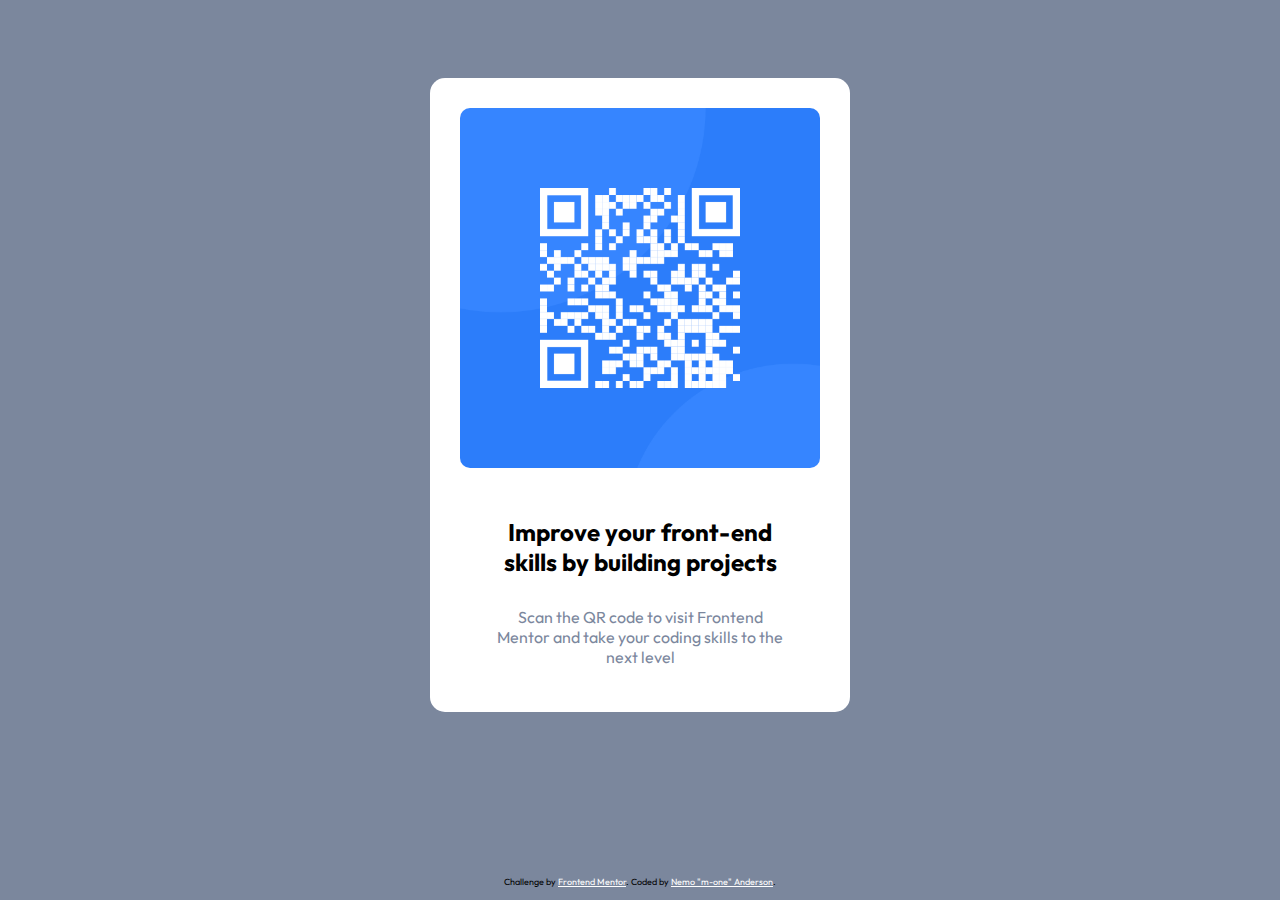
<file: index.html>
<!DOCTYPE html>
<html lang="en">
  <head>
    <meta charset="UTF-8" />
    <meta name="viewport" content="width=device-width, initial-scale=1.0" />
    <!-- displays site properly based on user's device -->

    <link
      rel="icon"
      type="image/png"
      sizes="32x32"
      href="./images/favicon-32x32.png"
    />
    <link rel="preconnect" href="https://fonts.googleapis.com" />
    <link rel="preconnect" href="https://fonts.gstatic.com" crossorigin />
    <link
      href="https://fonts.googleapis.com/css2?family=Outfit:wght@400;700&display=swap"
      rel="stylesheet"
    />
    <link rel="stylesheet" href="styles.css" />

    <title>Frontend Mentor | QR code component</title>
  </head>
  <body>
    <main class="container">
      <div class="card">
        <img
          src="./images/image-qr-code.png"
          alt="qr code - Frontend Mentor"
          class="img"
        />
        <div class="card-text">
          <h1>Improve your front-end skills by building projects</h1>
          <p>
            Scan the QR code to visit Frontend Mentor and take your coding
            skills to the next level
          </p>
        </div>
      </div>
    </main>
    <footer>
      <div class="attribution">
        Challenge by
        <a href="https://www.frontendmentor.io?ref=challenge" target="_blank"
          >Frontend Mentor</a
        >. Coded by <a href="#">Nemo "m-one" Anderson</a>.
      </div>
    </footer>
  </body>
</html>
</file>
<file: styles.css>
/* The designs were created to the following widths: - Mobile: 375px - Desktop: 1440px */
/* Font: Outfit Weights: 400, 700  removed import, added it to head of HTML */

:root {
  --White: hsl(0, 0%, 100%);
  --Light-gray: hsl(212, 45%, 89%);
  --Grayish-blue: hsl(220, 15%, 55%);
  --Dark-blue: hsl(218, 45%, 22%);
}

* {
  margin: 0;
  padding: 0;
  box-sizing: border-box;
}

/* added text-align:center; */
body {
  display: flex;
  flex-direction: column;
  justify-content: center;
  align-items: center;
  text-align: center;
  min-height: 100vh;
  font-family: 'Outfit', sans-serif;
  font-size: 1rem;
  background-color: var(--Grayish-blue);
}

h1 {
  font-size: 1.5rem;
}

p {
  color: var(--Grayish-blue);
}

/* Card */ /* removed width: 83vw; & margin-top: 25%; change margin from auto to 4rem text-align: center; interited in body*/

.container {
  background-color: var(--White);
  border-radius: 15px;
  margin: 4rem;
}

.img {
  max-width: 100%;
  margin: auto;
  padding: 15px;
  border-radius: 25px;
}

.card-text,
h1,
p {
  padding: 15px 0;
  margin: 0 23px;
}

/* Footer */

footer {
  margin-top: 100px;
  background-color: var(--Grayish-blue);
}

.attribution {
  font-size: 9px;
  text-align: center;
}

.attribution a {
  color: white;
}

/* Desktop - remove code already existing as suggested. Figure a way to not use media quary at all for 2.0. */

@media (min-width: 720px) {
  .container {
    max-width: 420px;
    padding: 15px;
  }

}
</file>
